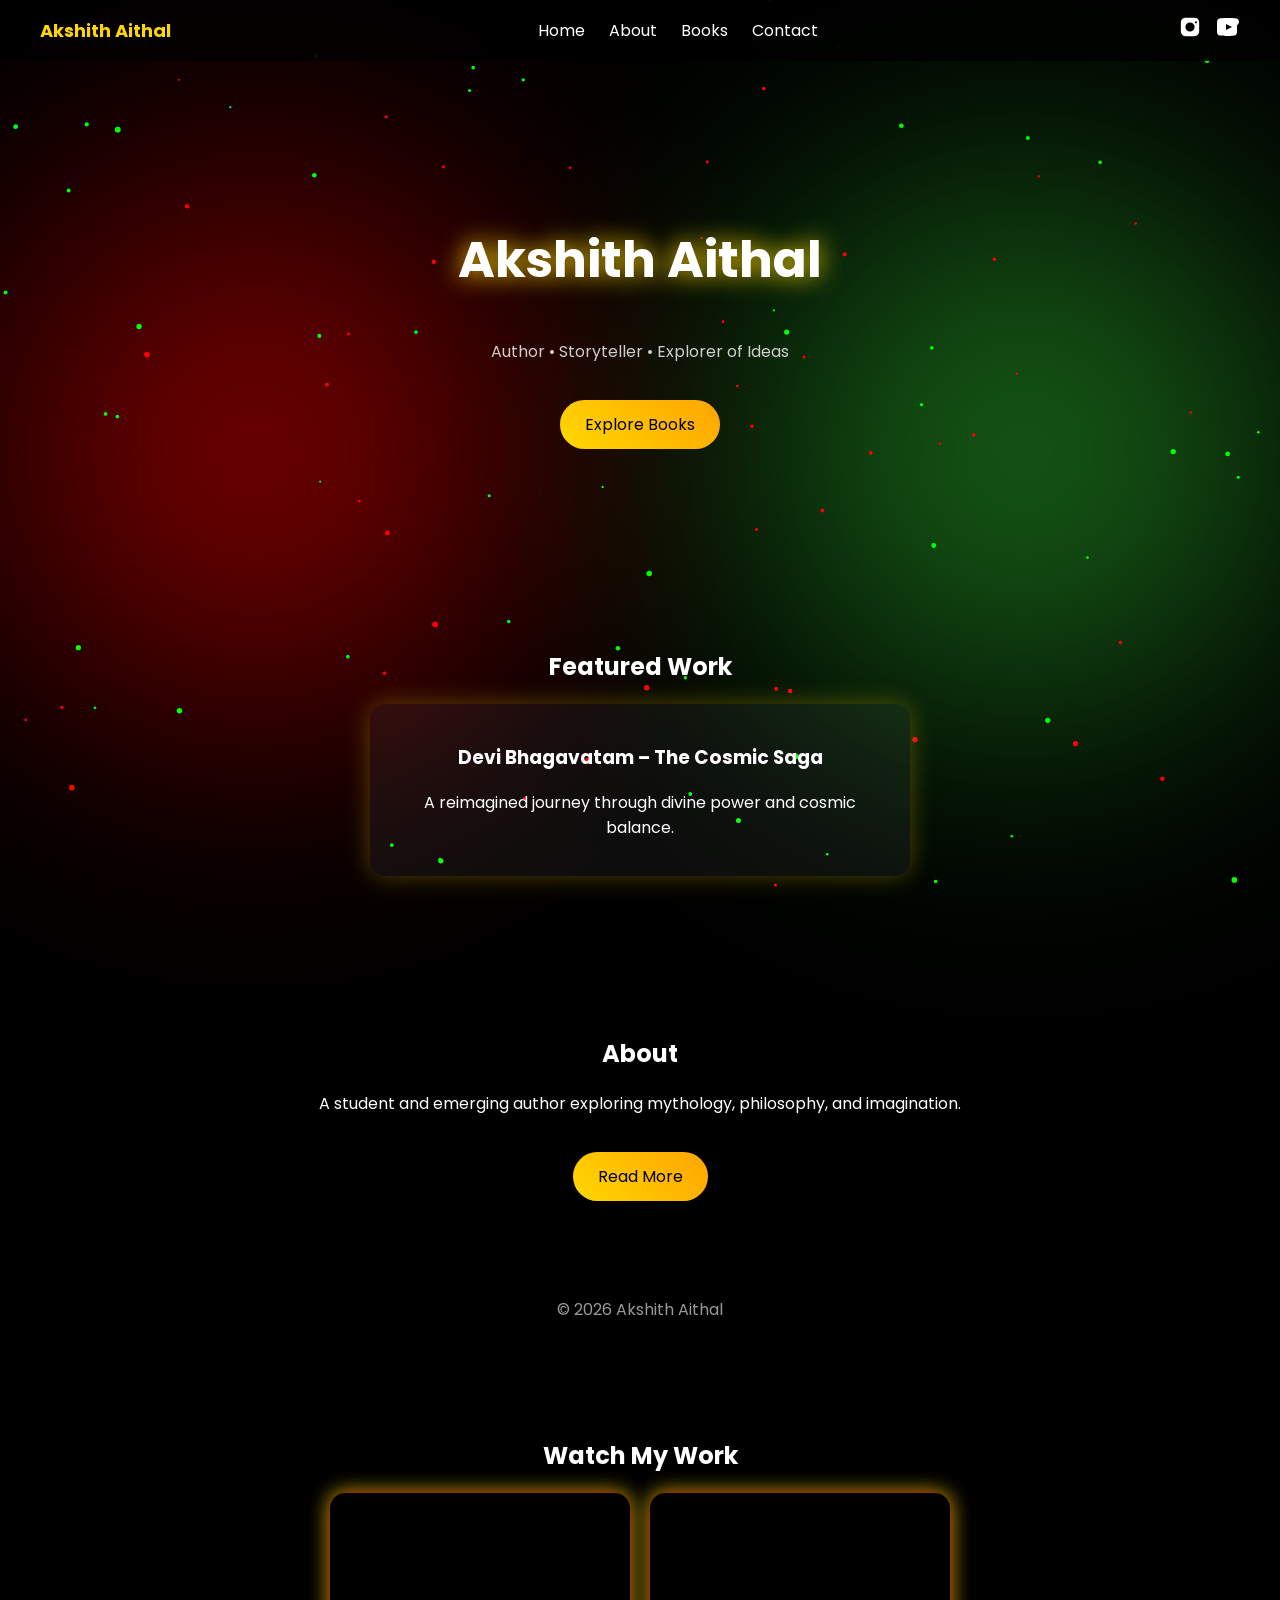
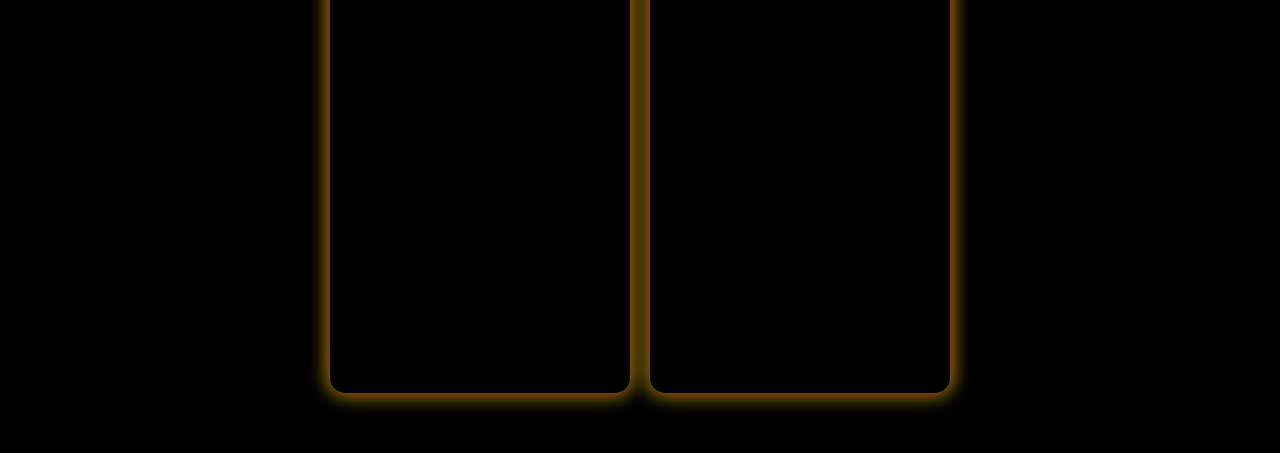
<file: index.html>
<!DOCTYPE html>
<html>
<head>
  <title>Akshith Aithal</title>

  <!-- Google Font -->
  <link href="https://fonts.googleapis.com/css2?family=Poppins:wght@300;600&display=swap" rel="stylesheet">

  <link rel="stylesheet" href="style.css">
  <meta name="viewport" content="width=device-width, initial-scale=1.0">
<!-- Google tag (gtag.js) -->
<script async src="https://www.googletagmanager.com/gtag/js?id=G-V1RB6J1S2Q"></script>
<script>
  window.dataLayer = window.dataLayer || [];
  function gtag(){dataLayer.push(arguments);}
  gtag('js', new Date());

  gtag('config', 'G-V1RB6J1S2Q');
</script>

</head>

<body>
<canvas id="particles"></canvas>

<!-- Stars background -->
<div class="stars"></div>

  <nav class="navbar">
  <div class="logo">Akshith Aithal</div>

  <div class="nav-links">
    <a href="index.html">Home</a>
    <a href="about.html">About</a>
    <a href="books.html">Books</a>
    <a href="contact.html">Contact</a>
  </div>

  <div class="social-icons">
    <!-- Instagram -->
    <a href="https://www.instagram.com/akki_devi_bhakta/?hl=en" target="_blank">
      <svg viewBox="0 0 24 24" width="22" fill="white">
        <path d="M7 2C4.2 2 2 4.2 2 7v10c0 2.8 2.2 5 5 5h10c2.8 0 5-2.2 5-5V7c0-2.8-2.2-5-5-5H7zm5 5a5 5 0 110 10 5 5 0 010-10zm6.5-1.3a1.2 1.2 0 110 2.4 1.2 1.2 0 010-2.4z"/>
      </svg>
    </a>

    <!-- YouTube -->
    <a href="https://www.youtube.com/channel/UCK7ffuj-estsy-g42heZZ8Q" target="_blank">
      <svg viewBox="0 0 24 24" width="24" fill="white">
        <path d="M23 7s-.2-1.7-.8-2.5c-.7-.9-1.5-.9-1.9-1C17.7 3 12 3 12 3s-5.7 0-8.3.5c-.4.1-1.2.1-1.9 1C1.2 5.3 1 7 1 7S1 8.7 1 10.3v3.4C1 15.3 1 17 1 17s.2 1.7.8 2.5c.7.9 1.7.9 2.1 1 1.5.1 6.1.5 6.1.5s5.7 0 8.3-.5c.4-.1 1.2-.1 1.9-1 .6-.8.8-2.5.8-2.5s0-1.7 0-3.3v-3.4C23 8.7 23 7 23 7zM10 15V9l6 3-6 3z"/>
      </svg>
    </a>
  </div>
</nav>



<section class="hero fade-in">
  <h1>Akshith Aithal</h1>
  <p>Author • Storyteller • Explorer of Ideas</p>
  <a href="books.html" class="btn">Explore Books</a>
</section>

<section class="section fade-in">
  <h2>Featured Work</h2>
  <div class="card">
    <h3>Devi Bhagavatam – The Cosmic Saga</h3>
    <p>A reimagined journey through divine power and cosmic balance.</p>
  </div>
</section>

<section class="section fade-in">
  <h2>About</h2>
  <p>
    A student and emerging author exploring mythology, philosophy, and imagination.
  </p>
  <a href="about.html" class="btn">Read More</a>
</section>

<footer>
  <p>© 2026 Akshith Aithal</p>
</footer>

<script src="script.js" defer></script>


</body>
  <div class="stars"></div>
  
<section class="section">
  <h2>Watch My Work</h2>

  <div class="video-grid">

    <!-- First video -->
    <iframe 
      src="https://www.youtube.com/embed/FixYecyXcU0"
      frameborder="0"
      allowfullscreen>
    </iframe>

    <!-- Second video -->
    <iframe 
  width="300"
  height="500"
  src="https://www.youtube.com/embed/MuSGJP0GTk0"
  title="YouTube video"
  frameborder="0"
  allow="accelerometer; autoplay; clipboard-write; encrypted-media; gyroscope; picture-in-picture"
  allowfullscreen>
</iframe>


  </div>
</section>

</html>
</file>
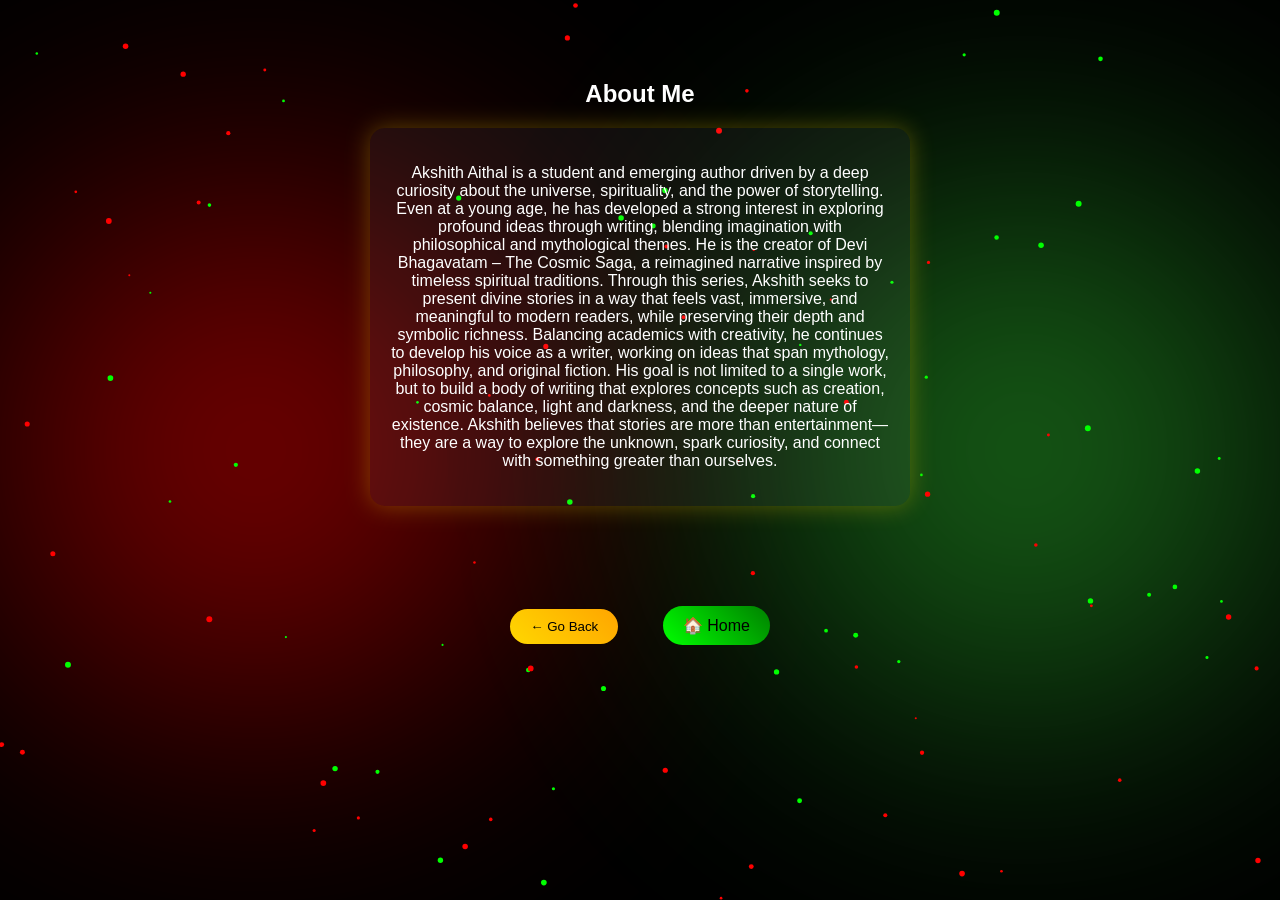
<file: about.html>
<!DOCTYPE html>
<html>
<head>
  <!-- Google tag (gtag.js) -->
<script async src="https://www.googletagmanager.com/gtag/js?id=G-V1RB6J1S2Q"></script>
<script>
  window.dataLayer = window.dataLayer || [];
  function gtag(){dataLayer.push(arguments);}
  gtag('js', new Date());

  gtag('config', 'G-V1RB6J1S2Q');
</script>

  <title>About</title>
  <link rel="stylesheet" href="style.css">
  <meta name="viewport" content="width=device-width, initial-scale=1.0">

</head>

<body>
   <canvas id="particles"></canvas>
<section class="section">
  <h1>About Me</h1>
  <div class="card">
    <p>
     Akshith Aithal is a student and emerging author driven by a deep curiosity about the universe, spirituality, and the power of storytelling. Even at a young age, he has developed a strong interest in exploring profound ideas through writing, blending imagination with philosophical and mythological themes.

He is the creator of Devi Bhagavatam – The Cosmic Saga, a reimagined narrative inspired by timeless spiritual traditions. Through this series, Akshith seeks to present divine stories in a way that feels vast, immersive, and meaningful to modern readers, while preserving their depth and symbolic richness.

Balancing academics with creativity, he continues to develop his voice as a writer, working on ideas that span mythology, philosophy, and original fiction. His goal is not limited to a single work, but to build a body of writing that explores concepts such as creation, cosmic balance, light and darkness, and the deeper nature of existence.

Akshith believes that stories are more than entertainment—they are a way to explore the unknown, spark curiosity, and connect with something greater than ourselves.
    </p>
  </div>
</section>
<div style="text-align:center;">
  <button onclick="goBack()" class="back-btn">← Go Back</button>
  <a href="index.html" class="home-btn">🏠 Home</a>
</div>

</body>
  <div class="stars"></div>
 
<script src="script.js"></script>


</html>
</file>
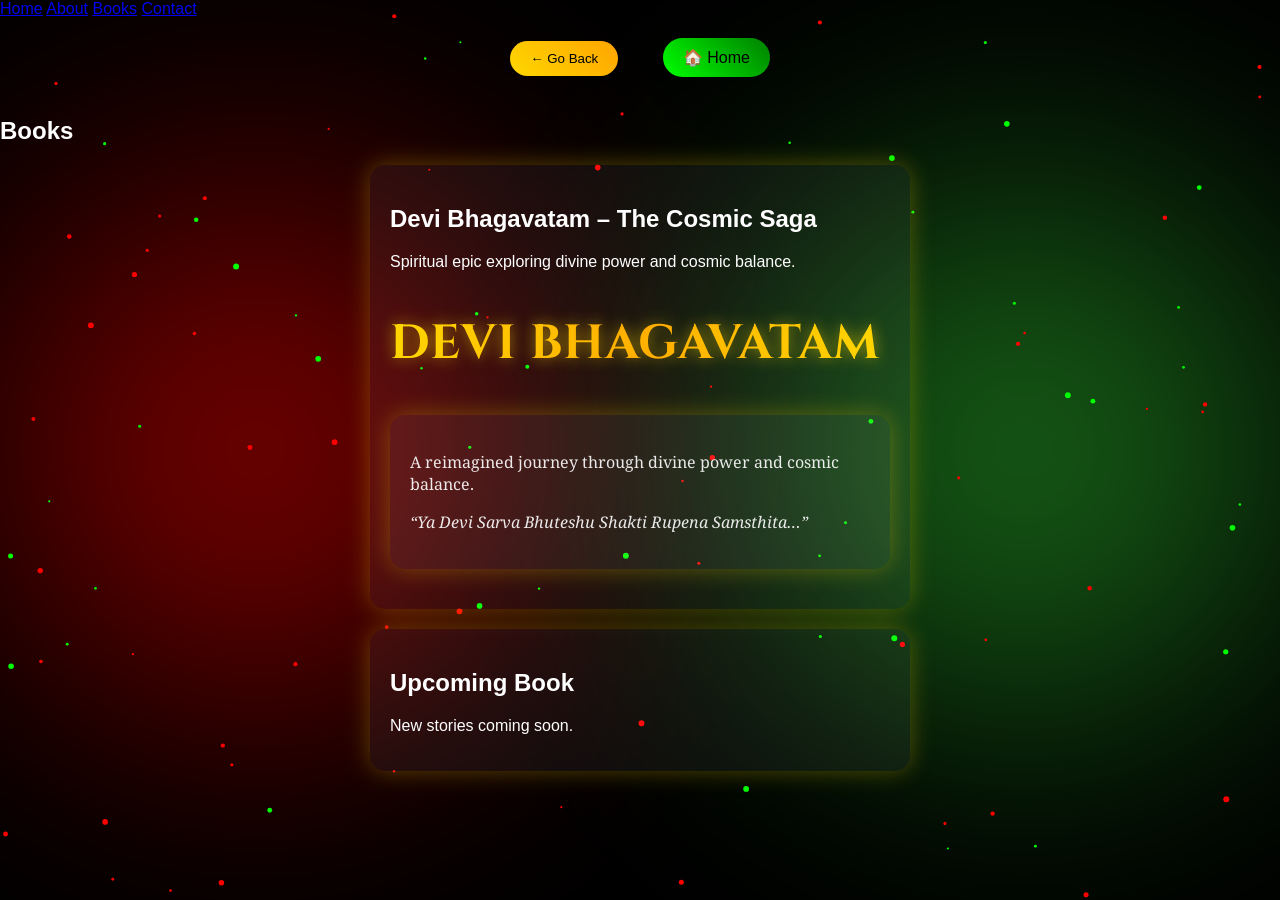
<file: books.html>
<!DOCTYPE html>
<html>
<head>
 <!-- Google tag (gtag.js) -->
<script async src="https://www.googletagmanager.com/gtag/js?id=G-V1RB6J1S2Q"></script>
<script>
  window.dataLayer = window.dataLayer || [];
  function gtag(){dataLayer.push(arguments);}
  gtag('js', new Date());

  gtag('config', 'G-V1RB6J1S2Q');
</script>

  <title>Books</title>
  <link rel="stylesheet" href="style.css">
  <meta name="viewport" content="width=device-width, initial-scale=1.0">
<link href="https://fonts.googleapis.com/css2?family=Cinzel:wght@400;600&family=Noto+Serif:wght@400;600&display=swap" rel="stylesheet">

</head>

<body>
<canvas id="particles"></canvas>

<nav>
  <a href="index.html">Home</a>
  <a href="about.html">About</a>
  <a href="books.html">Books</a>
  <a href="contact.html">Contact</a>
</nav>
<div style="text-align:center;">
  <button onclick="goBack()" class="back-btn">← Go Back</button>
  <a href="index.html" class="home-btn">🏠 Home</a>
</div>
<section>
  <h1>Books</h1>

  <div class="card">
    <h2>Devi Bhagavatam – The Cosmic Saga</h2>
    <p>Spiritual epic exploring divine power and cosmic balance.</p>
   <div class="divine-page">

  <h1 class="divine-title">Devi Bhagavatam</h1>

  <div class="card">
    <p>
      A reimagined journey through divine power and cosmic balance.
    </p>

    <p class="sanskrit">
      “Ya Devi Sarva Bhuteshu Shakti Rupena Samsthita…”
    </p>
  </div>

</div>

  </div>

  <div class="card">
    <h2>Upcoming Book</h2>
    <p>New stories coming soon.</p>
  </div>

</section>

</body>
  <div class="stars"></div>
  
<script src="script.js"></script>


</html>
</file>
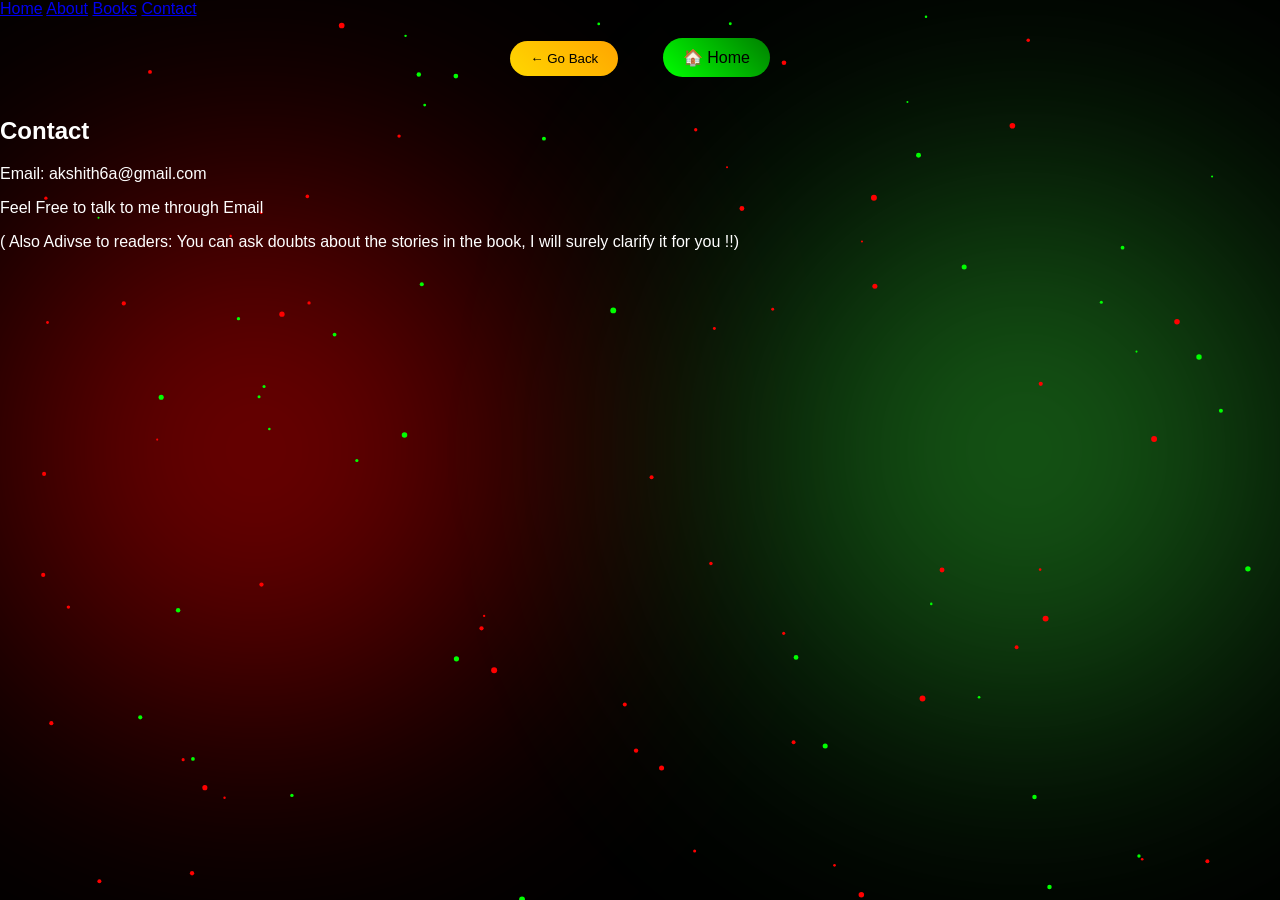
<file: contact.html>
<!DOCTYPE html>
<html>
<head>
  <!-- Google tag (gtag.js) -->
<script async src="https://www.googletagmanager.com/gtag/js?id=G-V1RB6J1S2Q"></script>
<script>
  window.dataLayer = window.dataLayer || [];
  function gtag(){dataLayer.push(arguments);}
  gtag('js', new Date());

  gtag('config', 'G-V1RB6J1S2Q');
</script>

  <title>Contact</title>
  <link rel="stylesheet" href="style.css">
  <meta name="viewport" content="width=device-width, initial-scale=1.0">

</head>

<body>
  <canvas id="particles"></canvas>

<nav>
  <a href="index.html">Home</a>
  <a href="about.html">About</a>
  <a href="books.html">Books</a>
  <a href="contact.html">Contact</a>
</nav>
<div style="text-align:center;">
  <button onclick="goBack()" class="back-btn">← Go Back</button>
  <a href="index.html" class="home-btn">🏠 Home</a>
</div>
<section>
  <h1>Contact</h1>
  <p>Email: akshith6a@gmail.com</p>
 <p>Feel Free to talk to me through Email</p> 
<p>( Also Adivse to readers: You can ask doubts about the stories in the book, I will surely clarify it for you !!)</p> 
  
</section>


</body>
  <div class="stars"></div>
 
 <script src="script.js"></script>


</html>
</file>
<file: style.css>
/* =========================
   🌍 GLOBAL STYLES
========================= */
body {
  margin: 0;
  font-family: 'Poppins', sans-serif;
  background: black;
  color: white;
  overflow-x: hidden;
}

/* =========================
   🌌 NEBULA BACKGROUND
========================= */
body::before,
body::after {
  content: "";
  position: fixed;
  width: 60%;
  height: 100%;
  top: 0;
  z-index: -2;
  filter: blur(120px);
  opacity: 0.6;
}

/* 🔴 Red nebula */
body::before {
  left: -10%;
  background: radial-gradient(circle, red, transparent 70%);
  animation: moveRed 20s infinite alternate ease-in-out;
}

/* 🟢 Green nebula */
body::after {
  right: -10%;
  background: radial-gradient(circle, limegreen, transparent 70%);
  animation: moveGreen 25s infinite alternate ease-in-out;
}

/* Animation */
@keyframes moveRed {
  from { transform: translateY(0); }
  to { transform: translateY(50px); }
}

@keyframes moveGreen {
  from { transform: translateY(0); }
  to { transform: translateY(-50px); }
}

/* =========================
   🌟 STARS BACKGROUND
========================= */
.stars {
  position: fixed;
  width: 100%;
  height: 100%;
  background: url('https://www.transparenttextures.com/patterns/stardust.png');
  z-index: -1;
}

/* =========================
   🧭 NAVBAR
========================= */
.navbar {
  display: flex;
  justify-content: space-between;
  align-items: center;
  padding: 15px 40px;
  background: rgba(0,0,0,0.7);
  backdrop-filter: blur(10px);
  position: sticky;
  top: 0;
}

.logo {
  color: gold;
  font-weight: bold;
  font-size: 18px;
}

.nav-links a {
  color: white;
  margin-left: 20px;
  text-decoration: none;
  transition: 0.3s;
}

.nav-links a:hover {
  color: gold;
}

/* =========================
   📱 SOCIAL ICONS
========================= */
.social-icons {
  display: flex;
  align-items: center;
}

.social-icons a {
  margin-left: 15px;
  transition: 0.3s;
}

.social-icons a:hover svg {
  transform: scale(1.2);
}

/* Instagram glow */
.social-icons a:nth-child(1):hover svg {
  fill: #ff4d6d;
  filter: drop-shadow(0 0 10px #ff4d6d);
}

/* YouTube glow */
.social-icons a:nth-child(2):hover svg {
  fill: red;
  filter: drop-shadow(0 0 10px red);
}

/* =========================
   🎬 HERO SECTION
========================= */
.hero {
  text-align: center;
  padding: 120px 20px;
}

.hero h1 {
  font-size: 50px;
  text-shadow: 0 0 25px gold;
}

.hero p {
  opacity: 0.8;
}

/* =========================
   🔘 BUTTONS
========================= */
.btn {
  display: inline-block;
  margin-top: 20px;
  padding: 12px 25px;
  background: linear-gradient(45deg, gold, orange);
  color: black;
  border-radius: 25px;
  text-decoration: none;
  transition: 0.3s;
}

.btn:hover {
  transform: scale(1.1);
}

/* =========================
   📦 SECTIONS
========================= */
.section {
  text-align: center;
  padding: 60px 20px;
}

/* =========================
   🧾 CARDS
========================= */
.card {
  margin: 20px auto;
  padding: 20px;
  max-width: 500px;
  background: rgba(255,255,255,0.05);
  border-radius: 15px;
  box-shadow: 0 0 25px rgba(255,215,0,0.3);
}

/* =========================
   🎥 VIDEO SECTION
========================= */
.video-container {
  display: flex;
  justify-content: center;
  margin: 30px auto;
}

.video-container iframe {
  width: 315px;
  height: 560px;
  border-radius: 20px;
  box-shadow: 
    0 0 30px rgba(255, 0, 0, 0.6),
    0 0 30px rgba(0, 255, 0, 0.6);
  transition: 0.3s;
}

.video-container iframe:hover {
  transform: scale(1.05);
}
.video-grid {
  display: flex;
  justify-content: center;
  gap: 20px;
  flex-wrap: wrap;
}

.video-grid iframe {
  width: 300px;
  height: 500px;
  border-radius: 15px;
  box-shadow: 
    0 0 20px red,
    0 0 20px lime;
  transition: 0.3s;
}

.video-grid iframe:hover {
  transform: scale(1.05);
}


/* =========================
   ✨ FOOTER
========================= */
footer {
  text-align: center;
  padding: 20px;
  opacity: 0.6;
}
/* =========================
   📱 MOBILE RESPONSIVE
========================= */

/* Tablets */
@media (max-width: 900px) {

  .navbar {
    padding: 10px 20px;
  }

  .hero h1 {
    font-size: 36px;
  }

  .card {
    max-width: 90%;
  }
}


/* Mobile phones */
@media (max-width: 600px) {

  /* Navbar */
  .navbar {
    flex-direction: column;
    align-items: center;
    gap: 10px;
  }

  .nav-links {
    display: flex;
    flex-wrap: wrap;
    justify-content: center;
  }

  .nav-links a {
    margin: 5px 10px;
    font-size: 14px;
  }

  .social-icons {
    margin-top: 5px;
  }

  /* Hero */
  .hero {
    padding: 80px 15px;
  }

  .hero h1 {
    font-size: 28px;
  }

  .hero p {
    font-size: 14px;
  }

  /* Sections */
  .section {
    padding: 40px 15px;
  }

  /* Cards */
  .card {
    width: 90%;
    padding: 15px;
  }

  /* Buttons */
  .btn {
    padding: 10px 20px;
    font-size: 14px;
  }

  /* Video (important for Shorts) */
  .video-container iframe {
    width: 260px;
    height: 460px;
  }
}
/* =========================
   🌠 PARTICLE CANVAS
========================= */
#particles {
  position: fixed;
  top: 0;
  left: 0;
  width: 100%;
  height: 100%;
  z-index: -1; /* change from -3 */
}
@media (max-width: 600px) {
  .video-grid iframe {
    width: 250px;
    height: 450px;
  }
}
/* Back Button */
.back-btn {
  margin: 20px;
  padding: 10px 20px;
  background: linear-gradient(45deg, gold, orange);
  color: black;
  border: none;
  border-radius: 25px;
  cursor: pointer;
  transition: 0.3s;
}

.back-btn:hover {
  transform: scale(1.1);
  box-shadow: 0 0 15px gold;
}

/* Home Button */
.home-btn {
  display: inline-block;
  margin: 20px;
  padding: 10px 20px;
  background: linear-gradient(45deg, lime, green);
  color: black;
  border-radius: 25px;
  text-decoration: none;
  transition: 0.3s;
}

.home-btn:hover {
  transform: scale(1.1);
  box-shadow: 0 0 15px lime;
}
/* Divine styling ONLY for book page */

.divine-page {
  font-family: 'Noto Serif', serif;
}

.divine-page h1,
.divine-page h2,
.divine-page h3 {
  font-family: 'Cinzel', serif;
  color: gold;
  letter-spacing: 1px;
  text-transform: uppercase;
  text-shadow: 0 0 15px rgba(255, 215, 0, 0.6);
}

.divine-title {
  font-size: 48px;
  background: linear-gradient(90deg, gold, orange, gold);
  -webkit-background-clip: text;
  -webkit-text-fill-color: transparent;
}

.divine-page p {
  color: rgba(255,255,255,0.9);
}

.sanskrit {
  font-style: italic;
  color: gold;
}
</file>
